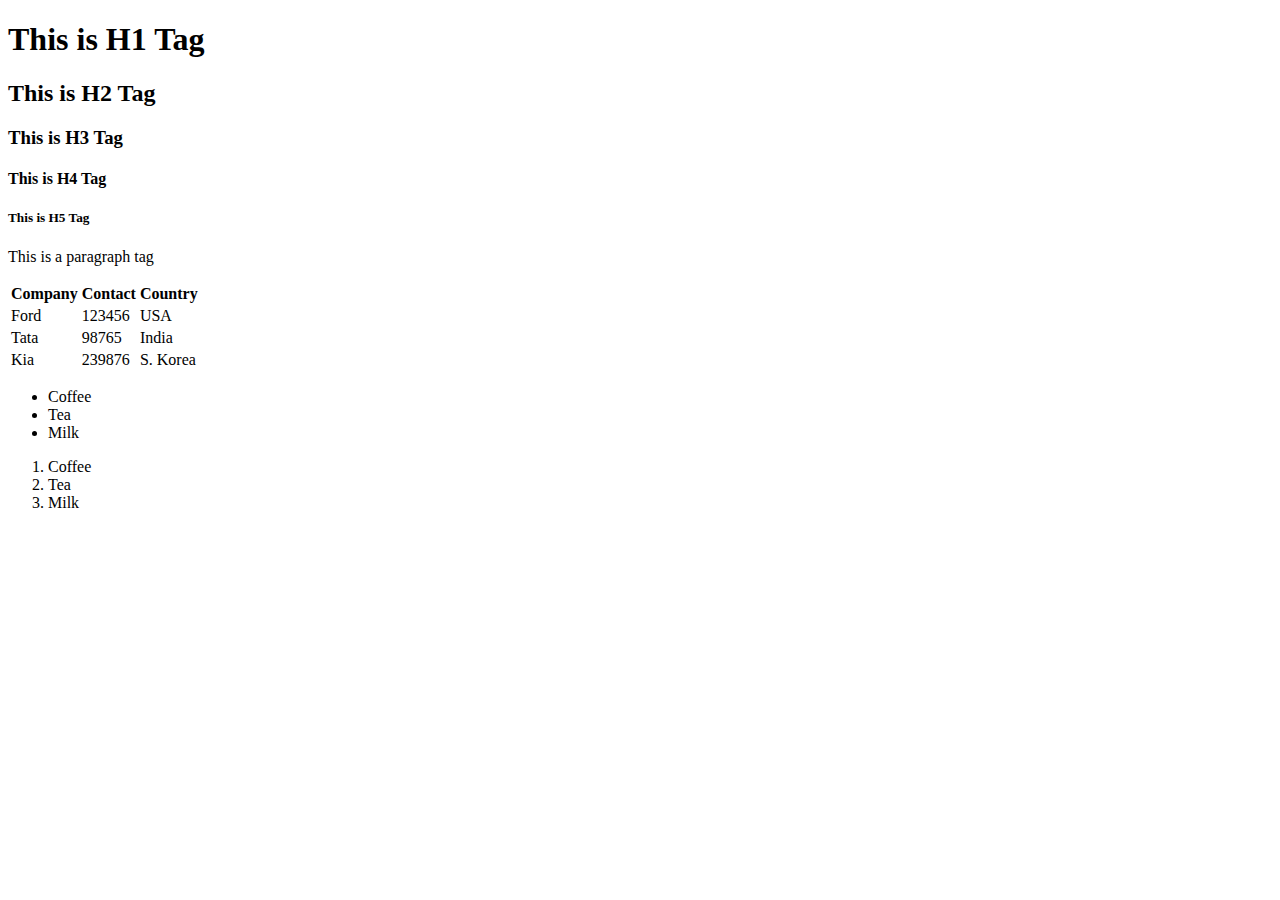
<file: index.html>
<!DOCTYPE html>
<html lang="en">
<head>
    <meta charset="UTF-8">
    <meta name="viewport" content="width=device-width, initial-scale=1.0">
    <title>My first page</title>
</head>
<body> 
    <h1>This is H1 Tag</h1> 
    <h2>This is H2 Tag</h2> 
    <h3>This is H3 Tag</h3> 
    <h4>This is H4 Tag</h4> 
    <h5>This is H5 Tag</h5> 

    <p>This is a paragraph tag</p>

    <table>
        <tr>
            <th>Company</th>
            <th>Contact</th>
            <th>Country</th>
        </tr>
        <tr>
            <td>Ford</td>
            <td>123456</td>
            <td>USA</td>
        </tr>
        <tr>
            <td>Tata</td>
            <td>98765</td>
            <td>India</td>
        </tr>
        <tr>
            <td>Kia</td>
            <td>239876</td>
            <td>S. Korea</td>
        </tr>
    </table>
    
    <ul>
        <li>Coffee</li>
        <li>Tea</li>
        <li>Milk</li>
    </ul>

    <ol>
        <li>Coffee</li>
        <li>Tea</li>
        <li>Milk</li>
    </ol>

</body>
</html>
</file>
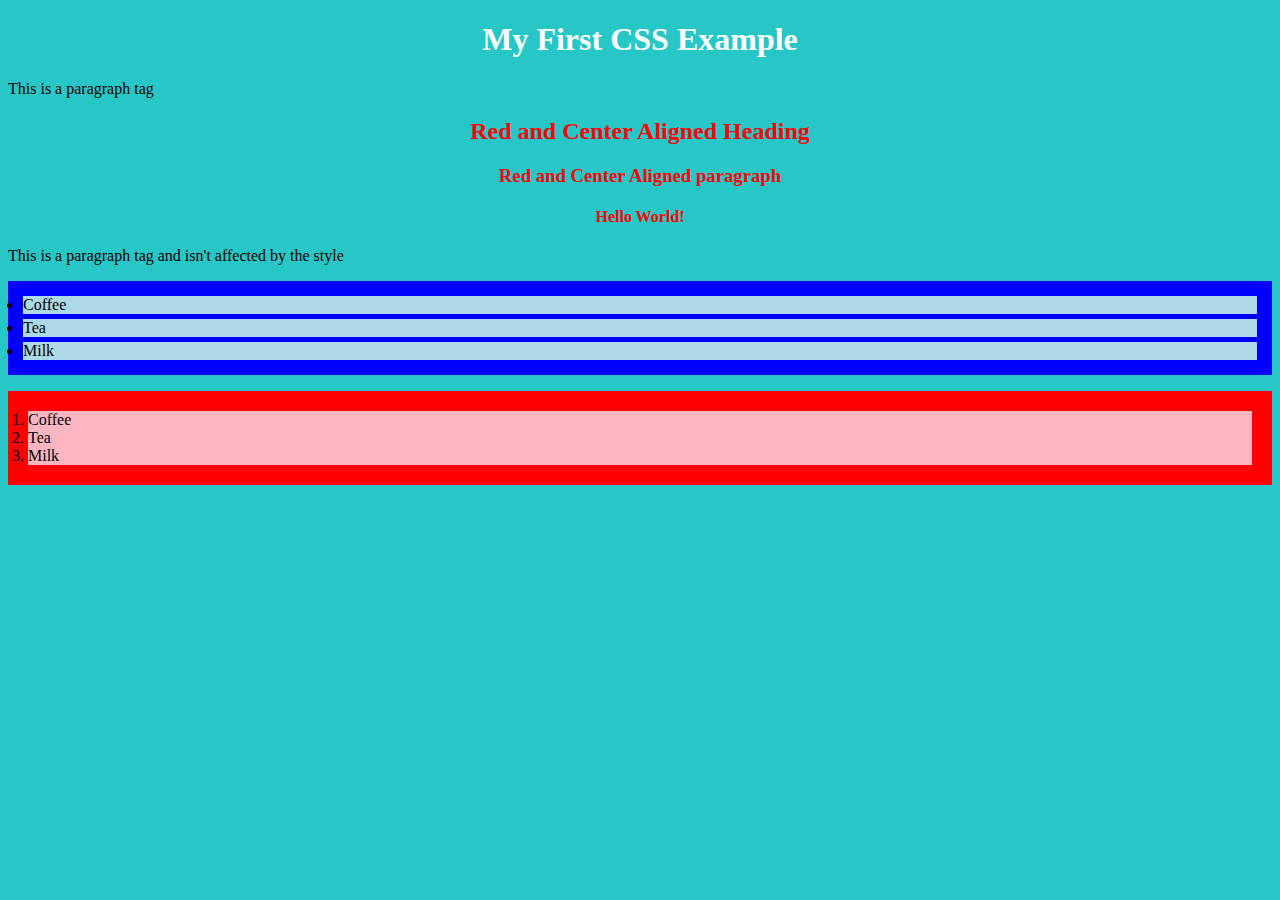
<file: css.html>
<!DOCTYPE html>
<html lang="en">
  <head>
    <meta charset="UTF-8" />
    <meta name="viewport" content="width=device-width, initial-scale=1.0" />
    <title>My first page</title>
    <link rel="stylesheet" href="newstyle.css">
  </head>
  <body>

    <div class="container">
    <h1>My First CSS Example</h1>
    <p>This is a paragraph tag</p>
    <h2 >Red and Center Aligned Heading</h2>
    <h3>Red and Center Aligned paragraph</h3>
    <h4>Hello World!</h4>
    </div>
    <div><p>This is a paragraph tag and isn't affected by the style</p></div>


   <div class="ulistcontainer">
    <ul>
        <li >Coffee</li>
        <li >Tea</li>
        <li >Milk</li>
      </ul>
   </div>

   <div class="olistcontainer">
    <ol>
        <li>Coffee</li>
        <li>Tea</li>
        <li>Milk</li>
      </ol>
   </div>
  </body>
</html>
</file>
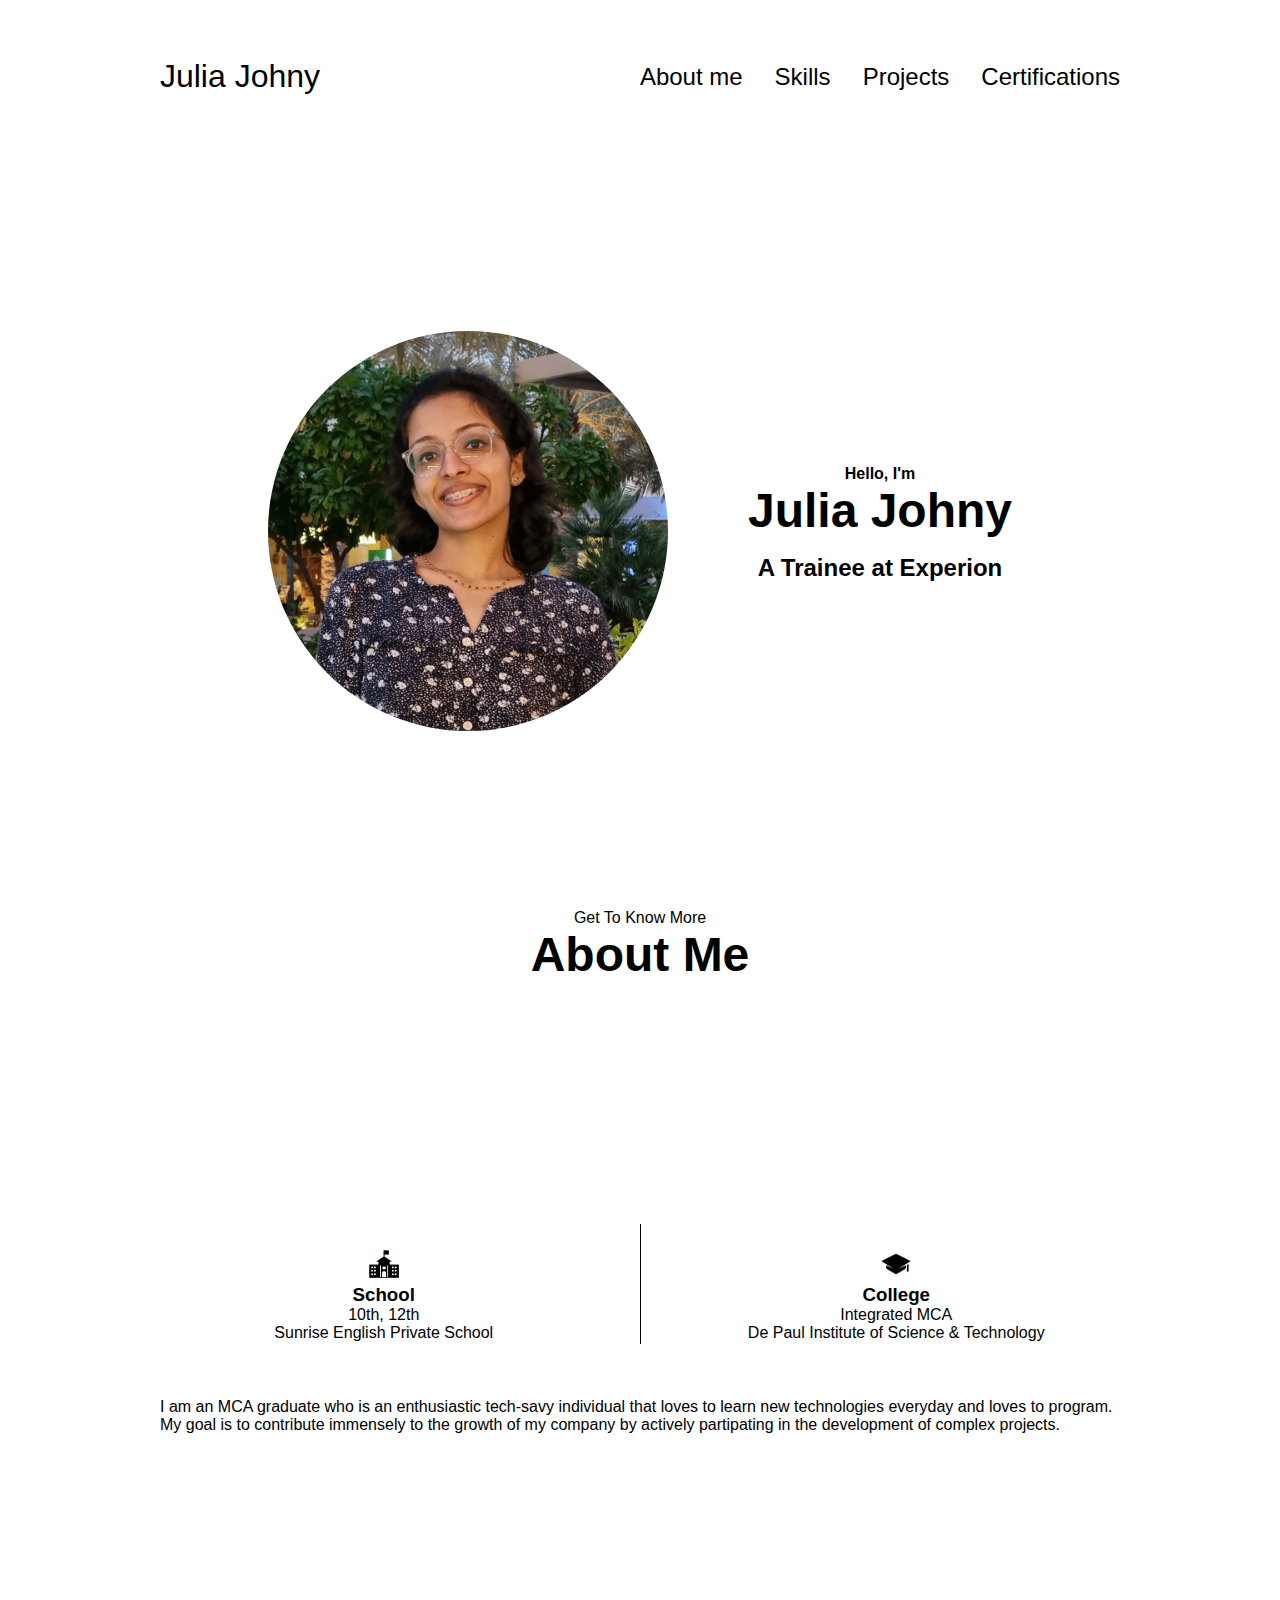
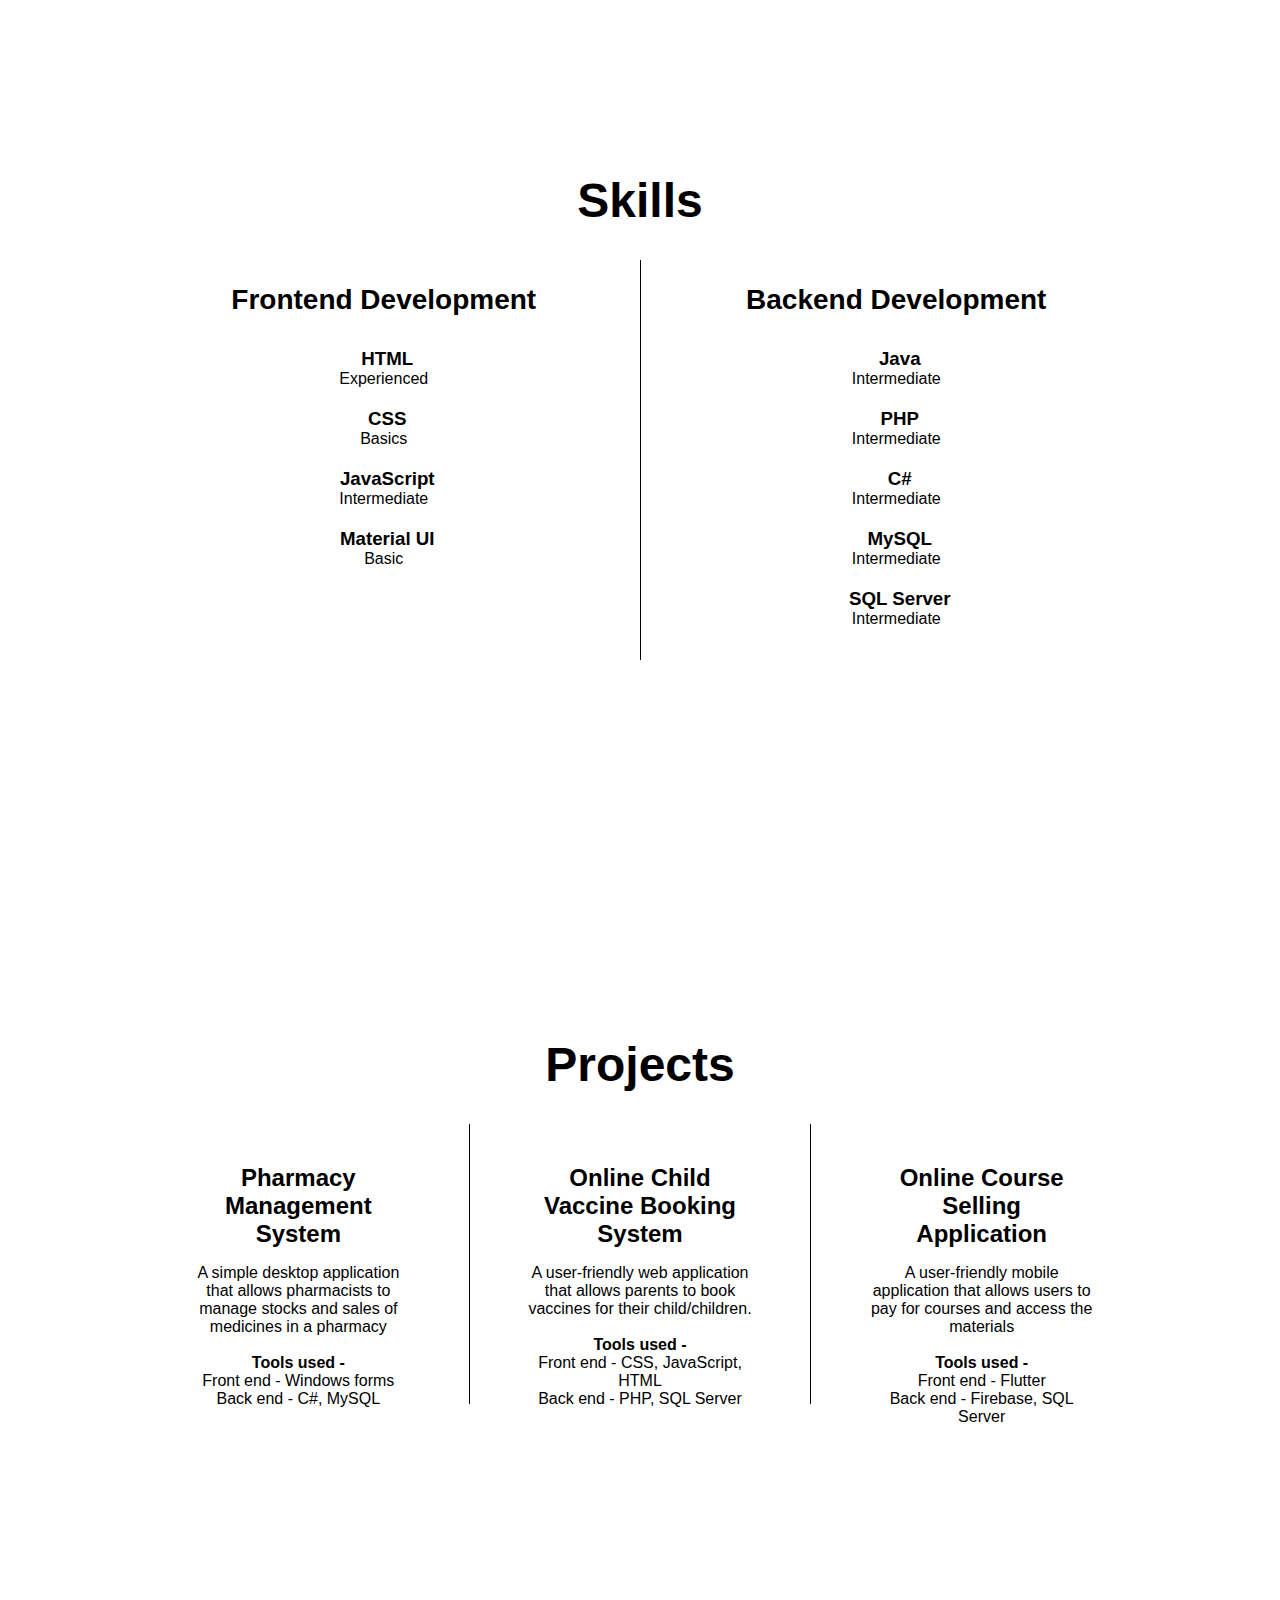
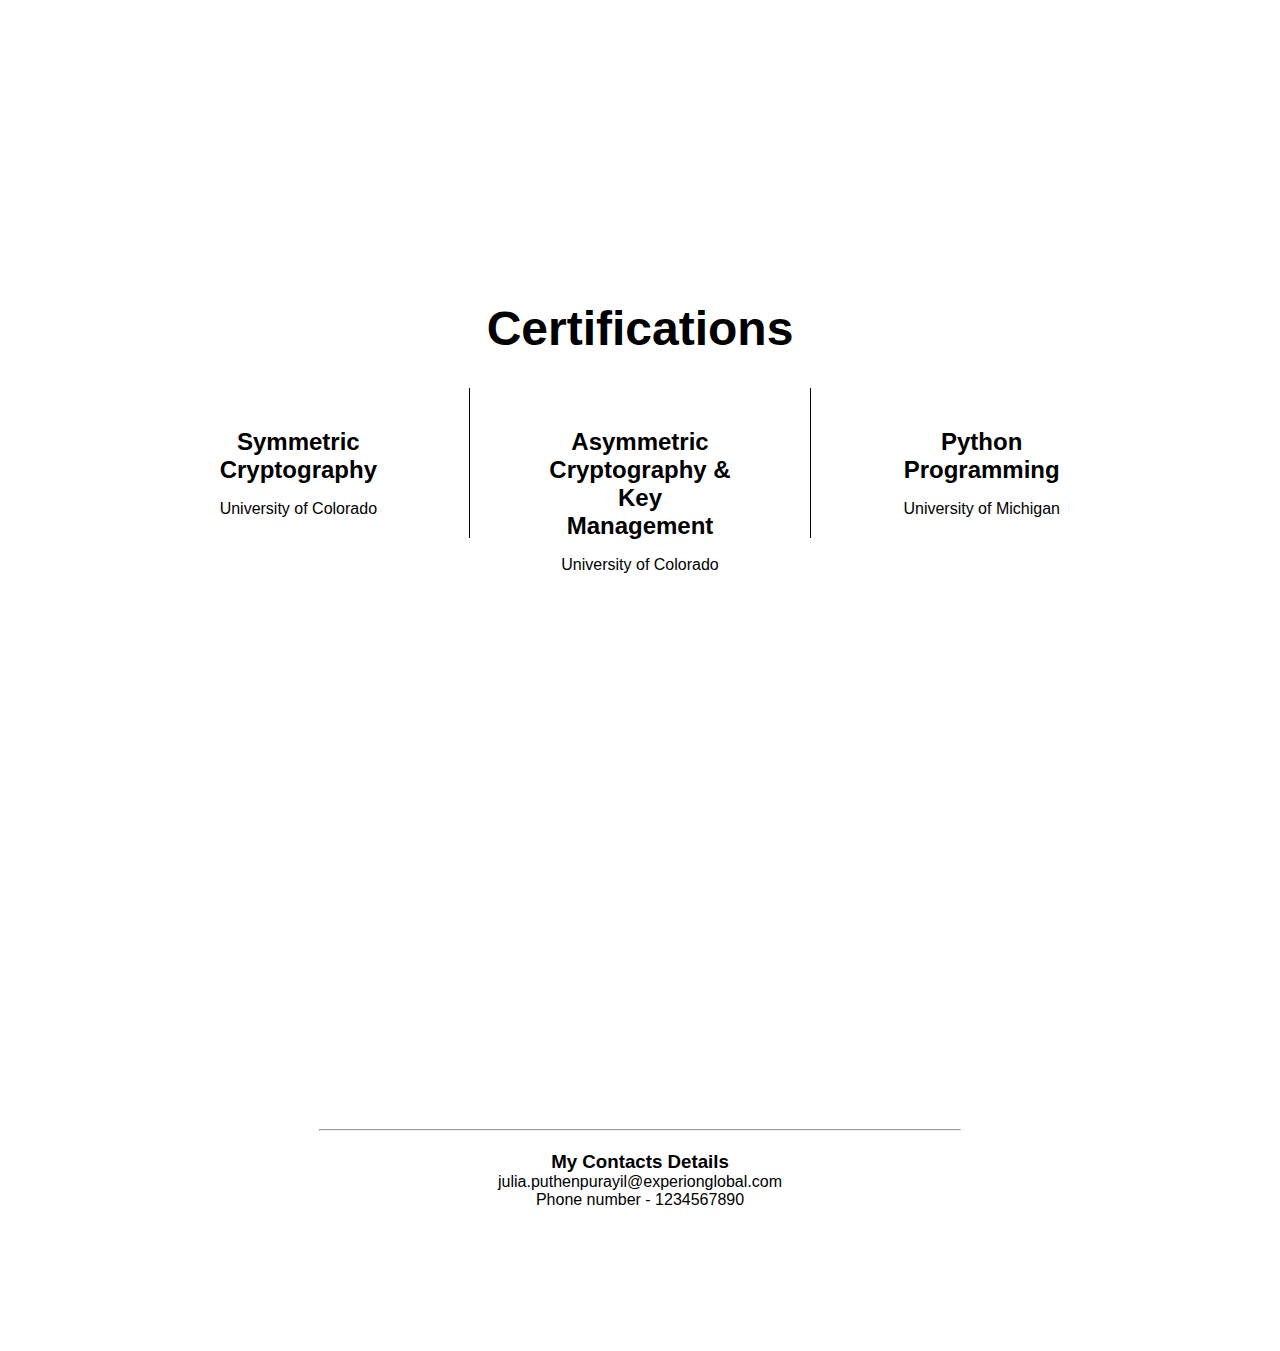
<file: myportfolio.html>
<!DOCTYPE html>
<html lang="en">
  <head>
    <meta charset="UTF-8" />
    <meta http-equiv="X-UA-Compatible" content="IE=edge" />
    <meta name="viewport" content="width=device-width, initial-scale=1.0" />
    <title>My Portfolio</title>
    <link rel="stylesheet" href="myportfolio.css" />
  </head>
  <body>
    <nav id="desktop-nav">
      <div class="logo">Julia Johny</div>
      <div>
        <ul class="nav-links">
          <li><a href="#about">About me</a></li>
          <li><a href="#skills">Skills</a></li>
          <li><a href="#projects">Projects</a></li>
          <li><a href="#extras">Certifications</a></li>
        </ul>
      </div>
    </nav>

    <section id="profile">
      <div class="section__pic-container">
        <img src="/image/julia-pic.jpg" alt="My profile picture" />
      </div>
      <div class="section__text">
        <p class="section__text__p1">Hello, I'm</p>
        <h1 class="title">Julia Johny</h1>
        <p class="section__text__p2">A Trainee at Experion</p>
      </div>
    </section>
    <section id="about">
      <p class="section__text__p1">Get To Know More</p>
      <h1 class="title">About Me</h1>
      <div class="section-container">
        <div class="about-details-container">
          <div class="about-containers">
            <div class="details-container">
              <img
                src="./image/school.jpg"
                alt="Experience icon"
                class="icon"
              />
              <h3>School</h3>
              <p>10th, 12th<br />Sunrise English Private School</p>
            </div>
          <div class="vertical-line" style="height: 120px; border-left: 1px solid black;"></div>
            <div class="details-container">
              <img
                src="./image/graduation.png"
                alt="Education icon"
                class="icon"
              />
              <h3>College</h3>
              <p>Integrated MCA<br />De Paul Institute of Science & Technology</p>
            </div>
          </div>
          <div class="text-container">
            <p>
                I am an MCA graduate who is an enthusiastic tech-savy individual that loves to learn new technologies everyday and 
                loves to program. My goal is to contribute immensely to the growth of my company by actively partipating in the development of complex projects.
            </p>
          </div>
        </div>
      </div>
    </section>


    <section id="skills">
      <h1 class="title">Skills</h1>
      <div class="skills-details-container">
        <div class="about-containers">
          <div class="details-container">
            <h2 class="skills-sub-title">Frontend Development</h2>
            <div class="article-container">
                <ul>
                  <li><h3>HTML</h3></li>
                  <p>Experienced</p>
                  <li><h3>CSS</h3></li>
                  <p>Basics</p>
                  <li><h3>JavaScript</h3></li>
                  <p>Intermediate</p>
                  <li><h3>Material UI</h3></li>
                  <p>Basic</p>
                </ul>
            </div>
          </div>
          <div class="vertical-line" style="height: 400px; border-left: 1px solid black;"></div>
          <div class="details-container">
            <h2 class="skills-sub-title">Backend Development</h2>
            <div class="article-container">
                <ul>
                    <li><span><h3>Java</h3></span></li>
                    <p>Intermediate</p>
                    <li><span><h3>PHP</h3></span></li>
                    <p>Intermediate</p>
                    <li><span><h3>C#</h3></span></li>
                    <p>Intermediate</p>
                    <li><span><h3>MySQL</h3></span></li>
                    <p>Intermediate</p>
                    <li><span><h3>SQL Server</h3></span></li>
                    <p>Intermediate</p>
                  </ul>
            </div>
          </div>
        </div>
      </div> 
    </section>


    <section id="projects">
      <h1 class="title">Projects</h1>
      <div class="experience-details-container">
        <div class="about-containers">
          <div class="details-container color-container">
            <div class="article-container">
            </div>
            <h2 class="experience-sub-title project-title">Pharmacy Management System</h2>
            <div class="para-container">
              <p>A simple desktop application that allows pharmacists to manage stocks and sales of medicines in a pharmacy</p><br><p><b>Tools used - </b></p>
              Front end - Windows forms<br>Back end - C#, MySQL
            </div>
          </div>
          <div class="vertical-line" style="height: 280px; border-left: 1px solid black;"></div>
          <div class="details-container color-container">
            <div class="article-container">
            </div>
            <h2 class="experience-sub-title project-title">Online Child Vaccine Booking System</h2>
            <div class="para-container">
            <p>A user-friendly web application that allows parents to book vaccines for their child/children.</p><br><p><b>Tools used - </b></p>
            Front end - CSS, JavaScript, HTML<br>Back end - PHP, SQL Server
            </div>
          </div>
          <div class="vertical-line" style="height: 280px; border-left: 1px solid black;"></div>
          <div class="details-container color-container">
            <div class="article-container">
            </div>
            <h2 class="experience-sub-title project-title">Online Course Selling Application</h2>
            <div class="para-container">
              <p>A user-friendly mobile application that allows users to pay for courses and access the materials</p><br><p><b>Tools used - </b></p>
            Front end - Flutter<br>Back end - Firebase, SQL Server
            </div>
          </div>
        </div>
      </div>
    </section>

</section>
<section id="extras">
  <h1 class="title">Certifications</h1>
  <div class="experience-details-container">
    <div class="about-containers">
      <div class="details-container color-container">
        <div class="article-container">
        </div>
        <h2 class="experience-sub-title project-title">Symmetric Cryptography</h2>
        <div class="para-container">
          <p>University of Colorado</p>
        </div>
      </div>
      <div class="vertical-line" style="height: 150px; border-left: 1px solid black;"></div>
      <div class="details-container color-container">
        <div class="article-container">
        </div>
        <h2 class="experience-sub-title project-title">Asymmetric Cryptography & Key Management</h2>
        <div class="para-container">
            <p>University of Colorado</p>
        </div>
      </div>
      <div class="vertical-line" style="height: 150px; border-left: 1px solid black;"></div>
      <div class="details-container color-container">
        <div class="article-container">
        </div>
        <h2 class="experience-sub-title project-title">Python Programming</h2>
        <div class="para-container">
            <p>University of Michigan</p>
        </div>
      </div>
    </div>
  </div> 
</section>
 
<hr/>

    <footer>
            <div class="contact-info-upper-container">
              <div class="contact-info-container">
                <h3>My Contacts Details</h3>
                <p><a href="mailto:julia.puthenpurayil@experionglobal.com">julia.puthenpurayil@experionglobal.com</a></p>
                <p>Phone number - 1234567890</p>
              </div>
            </div>
    </footer>
  </body>
</html>
</file>
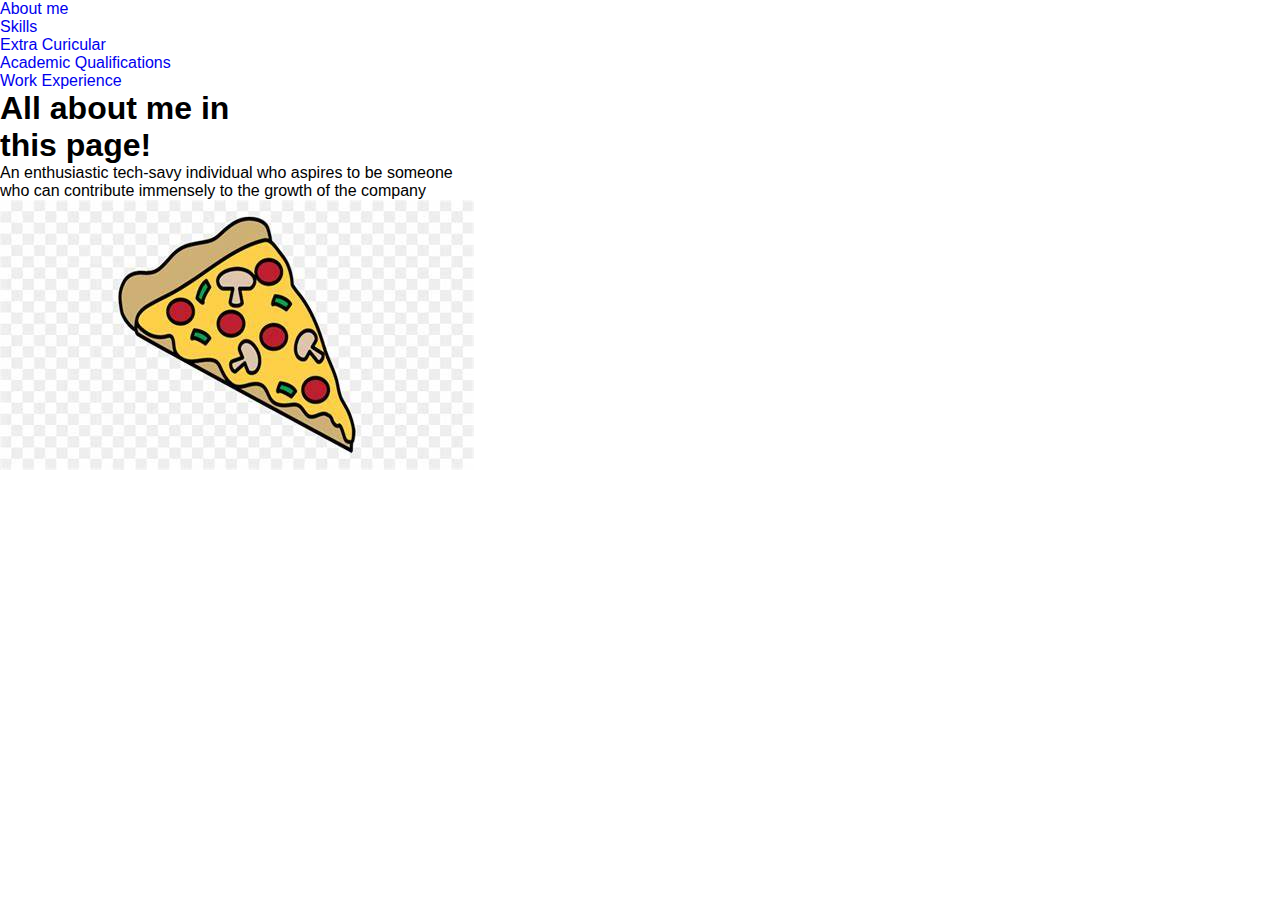
<file: portfolio.html>
<!DOCTYPE html>
<html lang="en">
  <head>
    <meta charset="UTF-8" />
    <meta name="viewport" content="width=device-width, initial-scale=1.0" />
    <title>My Portfolio Website</title>
    <link rel="stylesheet" href="portfolio.css" />
  </head>
  <body>
    <div class="header">
      <div class="container">
        <div class="navbar">
          
          <nav>
            <ul>
              <li><a href="#home">About me</a></li>
              <li><a href="#skills">Skills</a></li>
              <li><a href="#extra">Extra Curicular</a></li>
              <li><a href="#academic">Academic Qualifications</a></li>
              <li><a href="#work">Work Experience</a></li>
            </ul>
          </nav>
        </div>
        <div class="row">
          <div class="col-2">
            <h1>All about me in <br />this page!</h1>
            <p>
              An enthusiastic tech-savy individual who aspires to be someone
              <br />who can contribute immensely to the growth of the company
            </p>
          </div>
          <div class="col-2">
            <img src="image/clip-img.jpg" />
          </div>
        </div>
      </div>
    </div>
  </body>
</html>
</file>
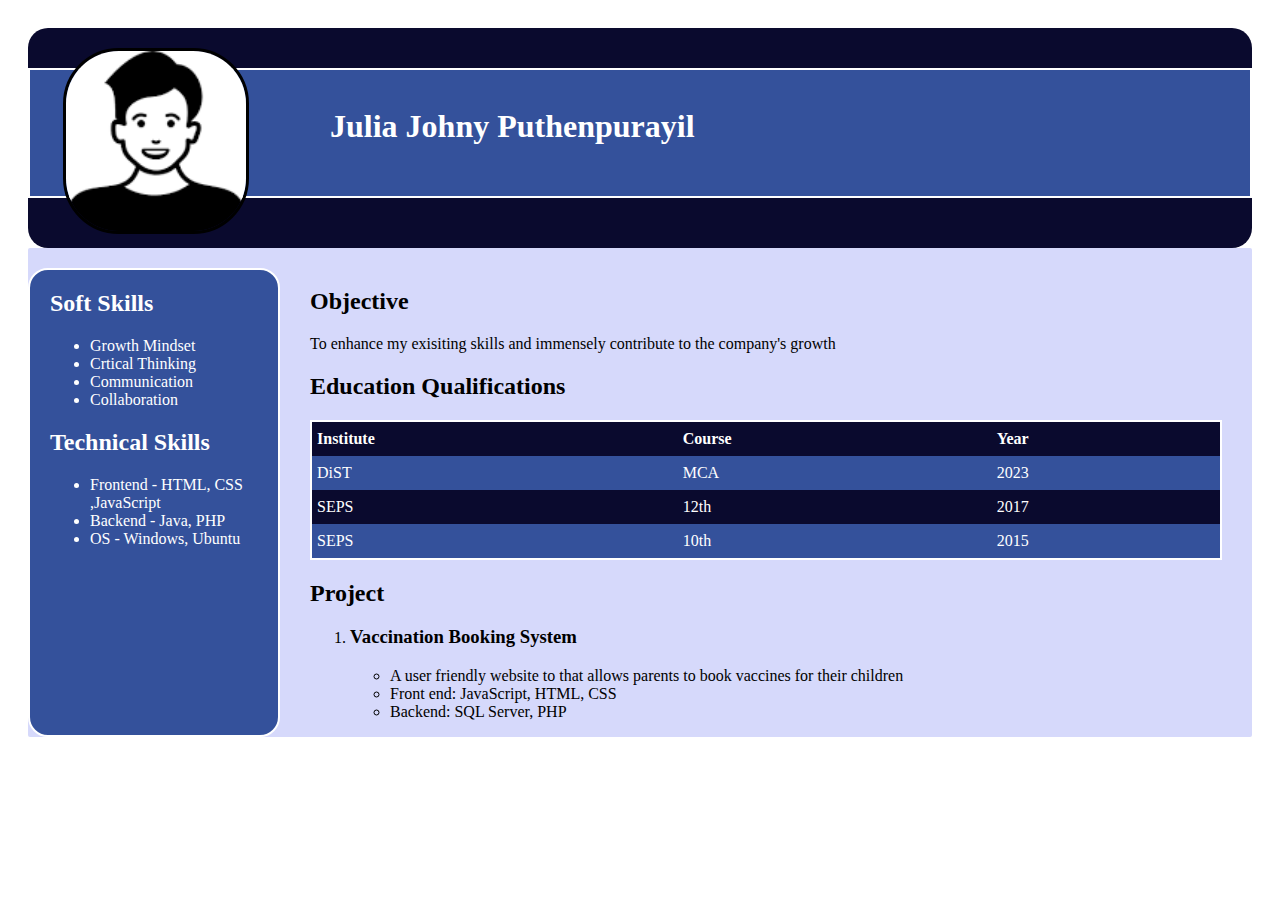
<file: resume.html>
<!DOCTYPE html>
<html lang="en">
  <head>
    <meta charset="UTF-8" />
    <meta name="viewport" content="width=device-width, initial-scale=1.0" />
    <title>Document</title>
    <link rel="stylesheet" href="resume.css" />
  </head>
  <body>
    <div class="wrapper">
        
      <div class="top-panel-container">
        <img src="image/image.png" align="left" />
        <div class="heading-container"><h1>Julia Johny Puthenpurayil</h1>
        </div>
      </div>

      <div class="bottom-section">
        <div class="left-container">
          <h2>Soft Skills</h2>
          <ul>
            <li>Growth Mindset</li>
            <li>Crtical Thinking</li>
            <li>Communication</li>
            <li>Collaboration</li>
          </ul>
          <h2>Technical Skills</h2>
          <ul>
            <li>Frontend - HTML, CSS ,JavaScript</li>
            <li>Backend - Java, PHP</li>
            <li>OS - Windows, Ubuntu</li>
          </ul>
        </div>
        <div class="right-container">
          <h2>Objective</h2>
          <p>
            To enhance my exisiting skills and immensely contribute to the
            company's growth
          </p>
          <h2>Education Qualifications</h2>
          <table  class="table-container" cellspacing="3">
            <tr>
              <th>Institute</th>
              <th>Course</th>
              <th>Year</th>
            </tr>
            <tr>
              <td>DiST</td>
              <td>MCA</td>
              <td>2023</td>
            </tr>
            <tr>
              <td>SEPS</td>
              <td>12th</td>
              <td>2017</td>
            </tr>
            <tr>
              <td>SEPS</td>
              <td>10th</td>
              <td>2015</td>
            </tr>
          </table>
          <h2>Project</h2>
          <ol>
            <li>
              <h3>Vaccination Booking System</h3>
              <ul>
                <li>
                  A user friendly website to that allows parents to book
                  vaccines for their children
                </li>
                <li>Front end: JavaScript, HTML, CSS</li>
                <li>Backend: SQL Server, PHP</li>
              </ul>
            </li>
          </ol>
        </div>
      </div>
    </div>

  </body>
</html>
</file>
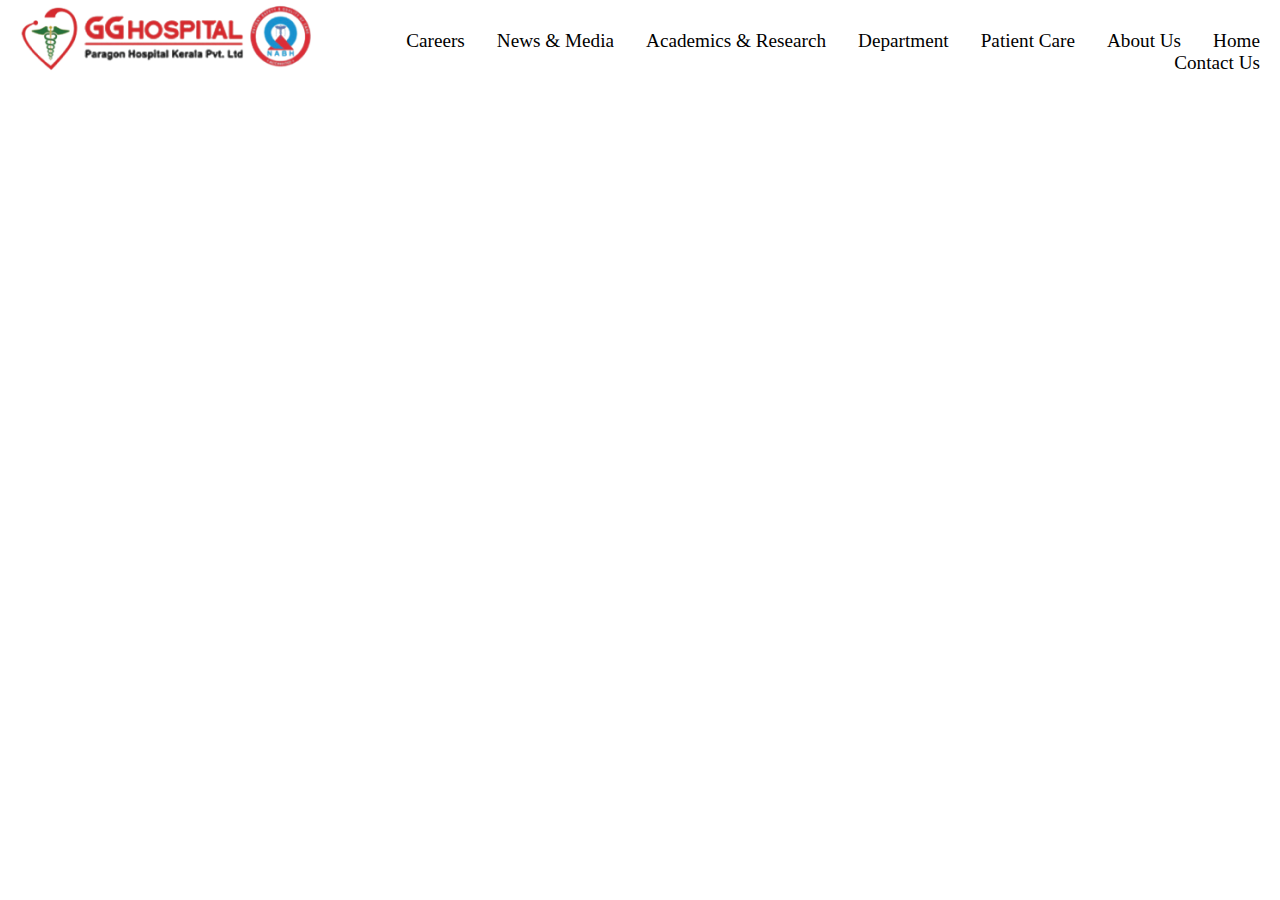
<file: nav_bar/nav_bar.html>
<!DOCTYPE html>
<html lang="en">
  <head>
    <meta charset="UTF-8" />
    <meta name="viewport" content="width=device-width, initial-scale=1.0" />
    <title>Document</title>
    <link rel="stylesheet" href="nav_bar.css" />
  </head>
  <body>
    <div class="header-container">
            <div class="logo"><img src="/nav_bar/images/image 24.png"></div>
            <div class="nav-links">
              <ul>
                <li><a href="#">Home</a></li>
                <li><a href="#">About Us</a></li>
                <li><a href="#">Patient Care</a></li>
                <li><a href="#">Department</a></li>
                <li><a href="#">Academics & Research</a></li>
                <li><a href="#">News & Media</a></li>
                <li><a href="#">Careers</a></li>
                <li><a href="#">Contact Us</a></li>
              </ul>
            </div>
    </div>
  </body>
</html>
</file>
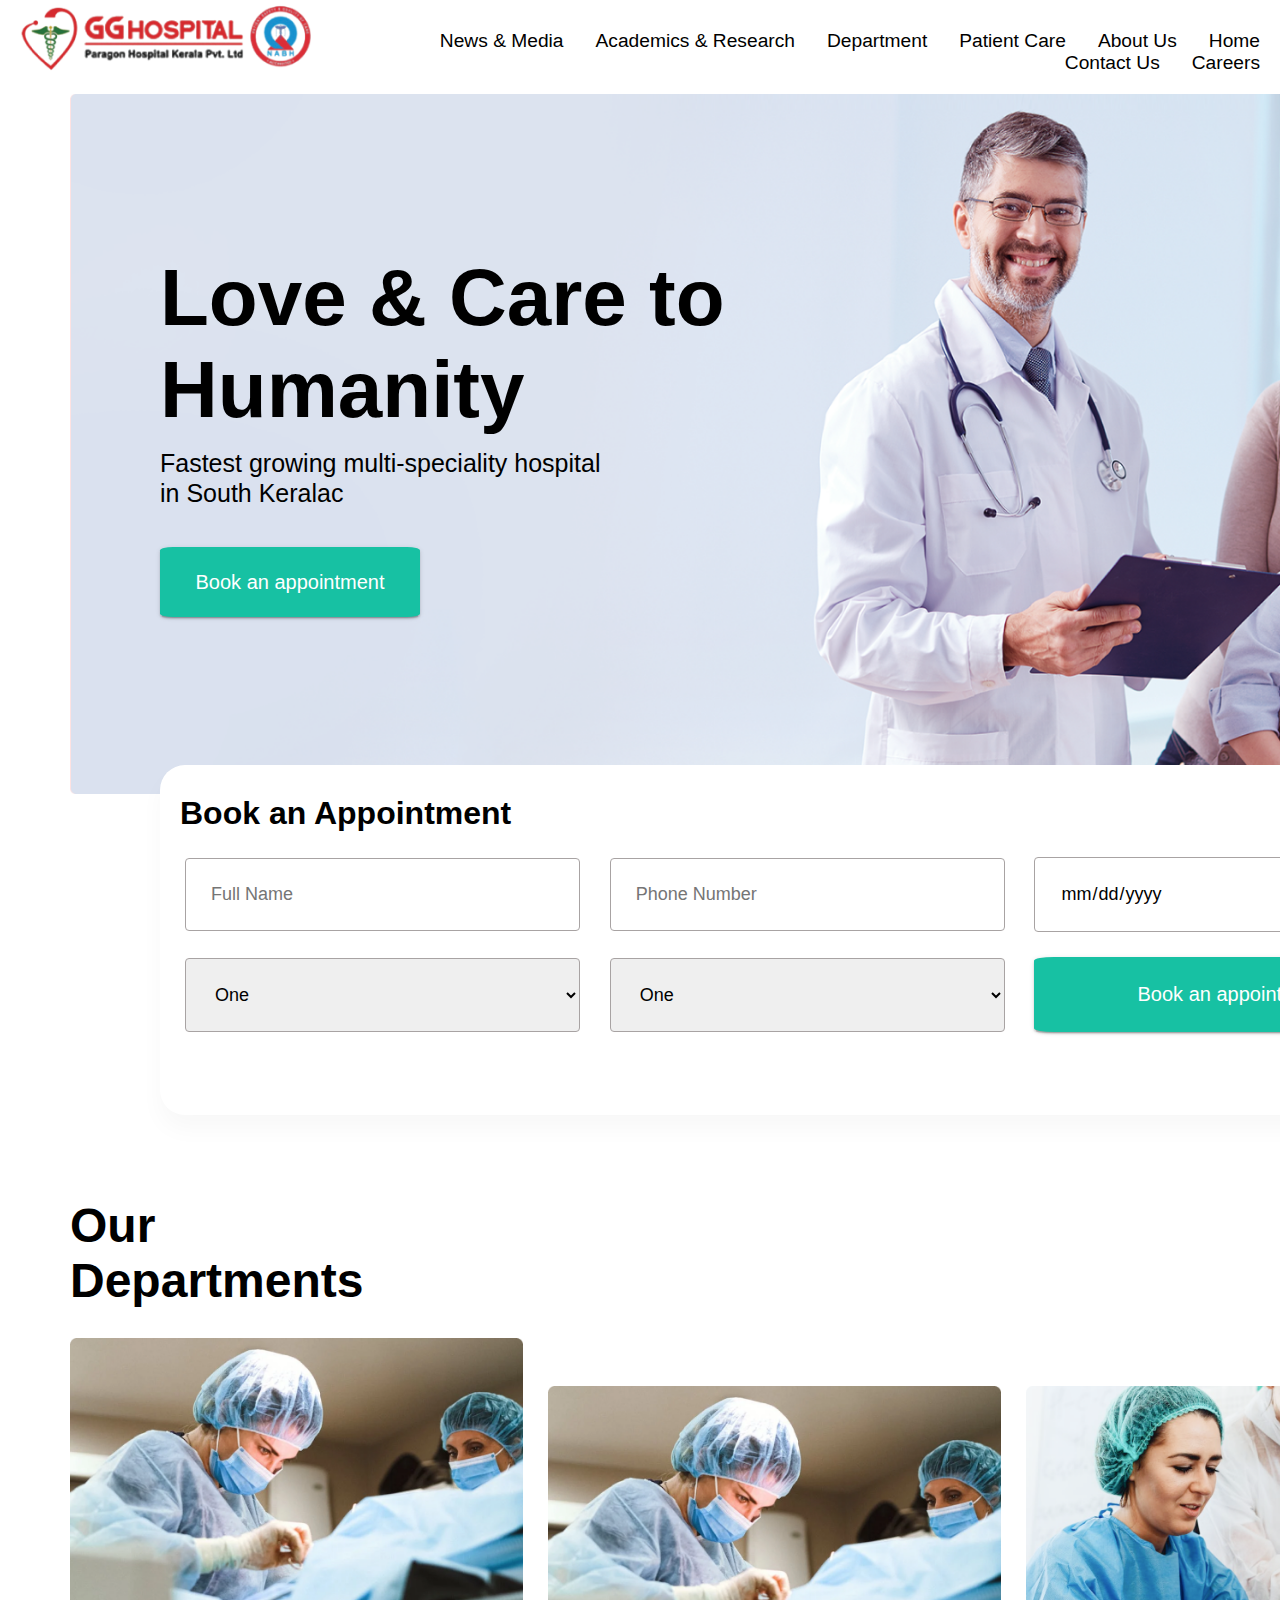
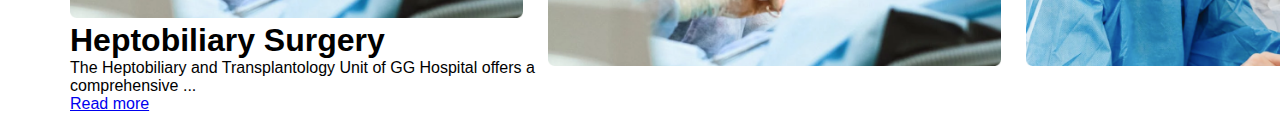
<file: top/top.html>
<!DOCTYPE html>
<html lang="en">
  <head>
    <meta charset="UTF-8" />
    <meta name="viewport" content="width=device-width, initial-scale=1.0" />
    <title>Document</title>
    <link rel="stylesheet" href="/nav_bar/nav_bar.css" />
    <link rel="stylesheet" href="top.css" />
  </head>
  <body>
    <div class="header-container">
      <div class="logo"><img src="/nav_bar/images/image 24.png" /></div>
      <div class="nav-links">
        <ul>
          <li><a href="#">Home</a></li>
          <li><a href="#">About Us</a></li>
          <li><a href="#">Patient Care</a></li>
          <li><a href="#">Department</a></li>
          <li><a href="#">Academics & Research</a></li>
          <li><a href="#">News & Media</a></li>
          <li><a href="#">Careers</a></li>
          <li><a href="#">Contact Us</a></li>
        </ul>
      </div>
    </div>
    <div class="main-content">
      <div class="img-back">
        <img src="/top/images/Group 94.png" />
        <div class="main-text">
          <h1>Love & Care to<br />Humanity</h1>
        </div>
        <p>Fastest growing multi-speciality hospital<br />in South Keralac</p>
        <button class="app-btn">Book an appointment</button>
      </div>
      <div class="appointment-form">
        <form>
          <div class="form-heading"><h1>Book an Appointment</h1></div>
          <div class="form-input">
            <input type="text" placeholder="Full Name" />
            <input type="number" placeholder="Phone Number" />
            <input type="date" placeholder="mm/dd/yyyy" />
          </div>
          <div class="form-input-2">
            <select name="cars" id="cars">
              <option value="volvo">One</option>
              <option value="saab">Two</option>
              <option value="mercedes">Three</option>
            </select>
            <select name="cars" id="cars">
              <option value="volvo">One</option>
              <option value="saab">Two</option>
              <option value="mercedes">Three</option>
            </select>
            <button class="btn-app">Book an appointment</button>
          </div>
        </form>
      </div>
      <div class="department-container">
        <div class="department-heading">
          <h1>Our<br />Departments</h1>
        </div>
        <div class="department-img">
            <div class="">
                <img src="/top/images/Rectangle 10 (2).png" />
                <h1>Heptobiliary Surgery</h1>
                <p>The Heptobiliary and Transplantology Unit of GG Hospital offers a comprehensive ...</p>
                <a href="#">Read more</a>
            </div>
          <img src="/top/images/Rectangle 10 (2).png" />
          <img src="/top/images/Rectangle 10 (3).png" />
          <img src="/top/images/Rectangle 10 (4).png" />
        </div>
      </div>
    </div>
  </body>
</html>
</file>
<file: newstyle.css>
body{
    background-color: rgb(39, 199, 199);
}
h1{
    color: white;
   text-align: center;
}

h2,h3,h4{
    color: red;
    text-align: center;
}
ol {
    background-color: red;
    padding: 20px;
  }
  
  ul {
    background-color:blue;
    padding: 10px;
  }
  
  ol li {
    background-color: lightpink;

  }
  
  ul li {
    background-color: lightblue;
    margin: 5px;
  }
</file>
<file: myportfolio.css>
* {
  margin: 0;
  padding: 0;
}

body {
  font-family:Verdana, Geneva, Tahoma, sans-serif
}

html {
  scroll-behavior: smooth;
}

p {
  color: black;
}


a,
.btn {
  transition: all 300ms ease;
}

nav,
.nav-links {
  display: flex;
}

nav {
  justify-content: space-around;
  align-items: center;
  height: 17vh;
}

.nav-links {
  gap: 2rem;
  list-style: none;
  font-size: 1.5rem;
}

a {
  color: black;
  text-decoration: none;
  text-decoration-color: white;
}

a:hover {
  color: grey;
  text-decoration: underline;
  text-underline-offset: 1rem;
  text-decoration-color: rgb(181, 181, 181);
}

.logo {
  font-size: 2rem;
}

.logo:hover {
  cursor: default;
}



/* SECTIONS */

section {
  padding-top: 4vh;
  height: 96vh;
  margin: 0 10rem;
  box-sizing: border-box;
  min-height: fit-content;
}

.section-container {
  display: flex;
}

/* PROFILE SECTION */

#profile {
  display: flex;
  justify-content: center;
  gap: 5rem;
  height: 80vh;
}

.section__pic-container {
  display: flex;
  height: 400px;
  width: 400px;
  margin: auto 0;

}

.section__pic-container img{
    border-radius: 100%;
}

.section__text {
  align-self: center;
  text-align: center;
}

.section__text p {
  font-weight: 600;
}

.section__text__p1 {
  text-align: center;
}

.section__text__p2 {
  font-size: 1.50rem;
  margin-bottom: 1rem;
  margin-top: 1rem;
}

.section__text__p3 {
    font-size: 1.00rem;
    margin-bottom: 1rem;
    font-weight: 300;
  }
  

.title {
  font-size: 3rem;
  text-align: center;
}


/* ICONS */

.icon {
  cursor: pointer;
  height: 2rem;
}

/* ABOUT SECTION */

#about {
  position: relative;
}

.about-containers {
  gap: 2rem;
  margin-bottom: 2rem;
  margin-top: 2rem;
}

.about-details-container {
  justify-content: center;
  flex-direction: column;
}

.about-containers,
.about-details-container {
  display: flex;
}


.details-container {
  padding: 1.5rem;
  flex: 1;
  background: white;
  text-align: center;
}

.section-container {
  gap: 4rem;
  height: 80%;
}

.section__pic-container {
  height: 400px;
  width: 400px;
  margin: auto 0;
}

/* SKILLS SECTION */

#skills {
  position: relative;
}

.skills-sub-title {
  color: rgb(0, 0, 0);
  font-weight: 600;
  font-size: 1.75rem;
  margin-bottom: 2rem;
}

.skills-details-container {
  justify-content: center;
}

.article-container ul {
    list-style: none;
}

.article-container h3 {
    margin-top: 20px;
    padding-left: 7px;
}


/* PROJECTS SECTION */

#projects {
  position: relative;
}

.color-container {
  background: rgb(255, 255, 255);
}


.project-title {
  margin: 1rem;
  color: black;
}






/* FOOTER SECTION */

footer {
  height: 200px;
  margin: 0 1rem;

}

footer p,h3 {
  text-align: center;
}

hr{
    width: 50%;
    align-items: center;
    margin:auto;
    margin-bottom: 20px;
}
</file>
<file: portfolio.css>
*{
    margin: 0;
    padding: 0;
    box-sizing: border-box;
    font-family: Verdana, Geneva, Tahoma, sans-serif;
    list-style: none;
    text-decoration: none;
    border: none;
    outline: none;
}

:root{
    --bg-color: #191919;
    --second-bg-color: #101010;
    --main-color:- #e9204f;
    --text-color:#fff;
    --second-color:#e4e4e4;
    --other-color:#c6c9d8bf;

}
</file>
<file: resume.css>
body{
    font-family: 'Times New Roman', Times, serif;
    padding: 20px;
}
.top-panel-container{
    background-color:  rgb(10, 10, 46);
    /* width: 100%; */
    height: 170px;
    border-radius: 20px;
    padding-bottom: 50px;
    display: flex;
    /* position: relative; */
}

.top-panel-container img{
   
    /* padding-left: 20px;  */
    width: 180px ;
    display: inline-block;
    height: 180px;
    border-radius: 30%;
    border: 3px solid black;
    margin-left: 35px;
    margin-top: 20px;
    position: absolute;

}

.top-panel-container .heading-container{
    
    background-color: rgb(52, 81, 155);
    color: white;
    width: 100%;
    display: inline-block;
    box-sizing: border-box;
    /* padding: 30px; */
    white-space: nowrap;
    height: 130px;
    margin-top: auto;
    border: 2px solid white;
    /* margin-bottom: auto; */
    /* margin-left: 20px; */
    /* padding-left: 100px; */
    /* position: absolute; */
    padding-left: 300px;
    padding-top: 17px;


}

.table-container{

    color: black;
    width: 100%;
    padding: 5px;
    border-collapse: collapse;
    border: 2px solid white;
    border-radius: 20px;
      
}

.table-container th,
td {
    color: white;
  text-align: left;
  padding: 8px 5px;
}
tr:nth-child(even) {
    background-color: rgb(52, 81, 155);
}
tr:nth-child(odd) {
  
  background-color: rgb(10, 10, 46)
}

.bottom-section{
    padding-top: 20px;
   background-color: rgb(214, 217, 251);
   display: flex;
   width: 100%;
   border-radius: 2px;

}

.bottom-section .left-container{
   
    background-color: rgb(52, 81, 155);
    border: 2px solid white;
    color: white;
    flex : 1;
    border-radius: 20px;
    padding-left: 20px;
    
}
.bottom-section .right-container{
    float: right;
    flex:4;
    padding-left: 30px;
    padding-right: 30px;
}
</file>
<file: nav_bar/nav_bar.css>
*{
    margin: 0;
    padding: 0;
}

body{
   font-family:'Times New Roman', Times, serif;
}

  .nav-links {
    padding-top: 30px;
    overflow: hidden;
    background-color: #ffff;
    padding-right: 20px;
  }


  .nav-links li {
    list-style: none;
    float: right;
    size: 60%;
  }
  
  .nav-links a {
    padding-left: 2rem;
    color: black;
    text-decoration: none;
    text-decoration-color: white;
    font-size: 1.2rem;
  }
  
  .nav-links a:hover {
    color: red;
    background-color: rgb(217, 230, 235);
  }

  .logo {
    background-color: #ffff;
    float: left;
    size: 3%;
    padding-left: 20px;
  }
  
  .logo:hover {
    cursor: default;
  }
</file>
<file: top/top.css>
.main-content{
    
}

body{
    font-family: Roboto, Helvetica, Arial, sans-serif;
}

.img-back{
    padding-top: 20px;
    padding-left: 70px;
    padding-right: 50px;
    position: relative;

}

.img-back img{
    height: 700px;
    width: 1500px;
}

.img-back .main-text h1{
    position: absolute;
    bottom: 50%; 
    left: 160px; 
    font-size: 80px;
    font-family: Roboto, Helvetica, Arial, sans-serif;
}
.img-back p{
    bottom: 40%; 
    left: 160px; 
    position: absolute;
    font-size: 25px;
    font-family: Roboto, Helvetica, Arial, sans-serif;
    line-height: 30px;
}

.img-back .app-btn{
    bottom: 25%; 
    left: 160px; 
    color: white;
    position: absolute;
    background-color: #17c1a3;
    border-radius: 5%;
    border: none;
    text-align: center;
    height:70px;
    width:260px;
    font-size: 20px;
    text-align: center;
    box-shadow: rgba(0, 0, 0, 0.2) 0px 3px 1px -2px, rgba(0, 0, 0, 0.14) 0px 2px 2px 0px, rgba(0, 0, 0, 0.12) 0px 1px 5px 0px;
}

.appointment-form{
    position: absolute;
    top: 85%;
    left: 160px;
    display: flex;
    align-content: center;
}

.appointment-form form{
    width: 1300px;
    height: 350px;
    border-radius: 25px 25px;
    background-color: white; 
    box-sizing: border-box;
    box-shadow: rgba(0, 0, 0, 0.03) 0px 14px 23px 0px;
}

.form-heading h1{
    padding-top: 30px;
    padding-left: 20px
}


.form-input{
    flex: 1;
    padding-left: 25px;
    padding-top:25px ;
}

.form-input input[type="text"]{
    width: 31%;
    box-sizing: border-box;
    padding: 25px;
    margin-right: 25px;
    border: 1px solid rgb(168, 163, 163);
    border-radius: 4px;
    font-size: 18px;
   
}

.form-input input[type="number"]{
    width: 31%;
    box-sizing: border-box;
    padding: 25px;
    margin-right: 25px;
    border: 1px solid rgb(168, 163, 163);
    border-radius: 4px;
    font-size: 18px;
}

.form-input input[type="date"]{
    width: 31%;
    box-sizing: border-box;
    padding: 25px;
    margin-right: 25px;
    border: 1px solid rgb(168, 163, 163);
    border-radius: 4px;
    font-size: 18px;
    font-family: Roboto, Helvetica, Arial, sans-serif;
}

.form-input input:focus{
    outline: none;
    border: 3px solid rgb(0, 122, 198);
}

.form-input-2 {
    flex: 1;
    padding-left: 25px;
    padding-top: 25px;
}

.form-input-2 select{
    width: 31%;
    box-sizing: border-box;
    padding: 25px;
    margin-right: 25px;
    border: 1px solid rgb(168, 163, 163);
    border-radius: 4px;
    font-size: 18px;
}

.form-input-2 input[type="text"]{
    width: 31%;
    box-sizing: border-box;
    padding: 25px;
    margin-right: 25px;
    border: 1px solid rgb(168, 163, 163);
    border-radius: 4px;
    font-size: 18px;
}

.form-input-2 input[type="number"]{
    width: 31%;
    box-sizing: border-box;
    padding: 25px;
    margin-right: 25px;
    border: 1px solid rgb(168, 163, 163);
    border-radius: 4px;
    font-size: 18px;
}

.form-input-2 .btn-app{
    color: white;
    background-color: #17c1a3;
    border-radius: 5%;
    border: none;
    text-align: center;
    height:75px;
    width: 31%;
    font-size: 20px;
    text-align: center;
    box-shadow: rgba(0, 0, 0, 0.2) 0px 3px 1px -2px, rgba(0, 0, 0, 0.14) 0px 2px 2px 0px, rgba(0, 0, 0, 0.12) 0px 1px 5px 0px;
}

.department-img {
    padding-top: 30px;
    display: flex;  
 }

 .department-img img{
   
    margin-right: 25px;
    flex: 1;
    height: 280px;
    align-self: center;
    
 }

.department-container{
    padding-top: 400px;
    padding-left: 70px;
    padding-right: 10px;
}


.department-container .department-heading{
   font-size: x-large;
   
}
</file>
